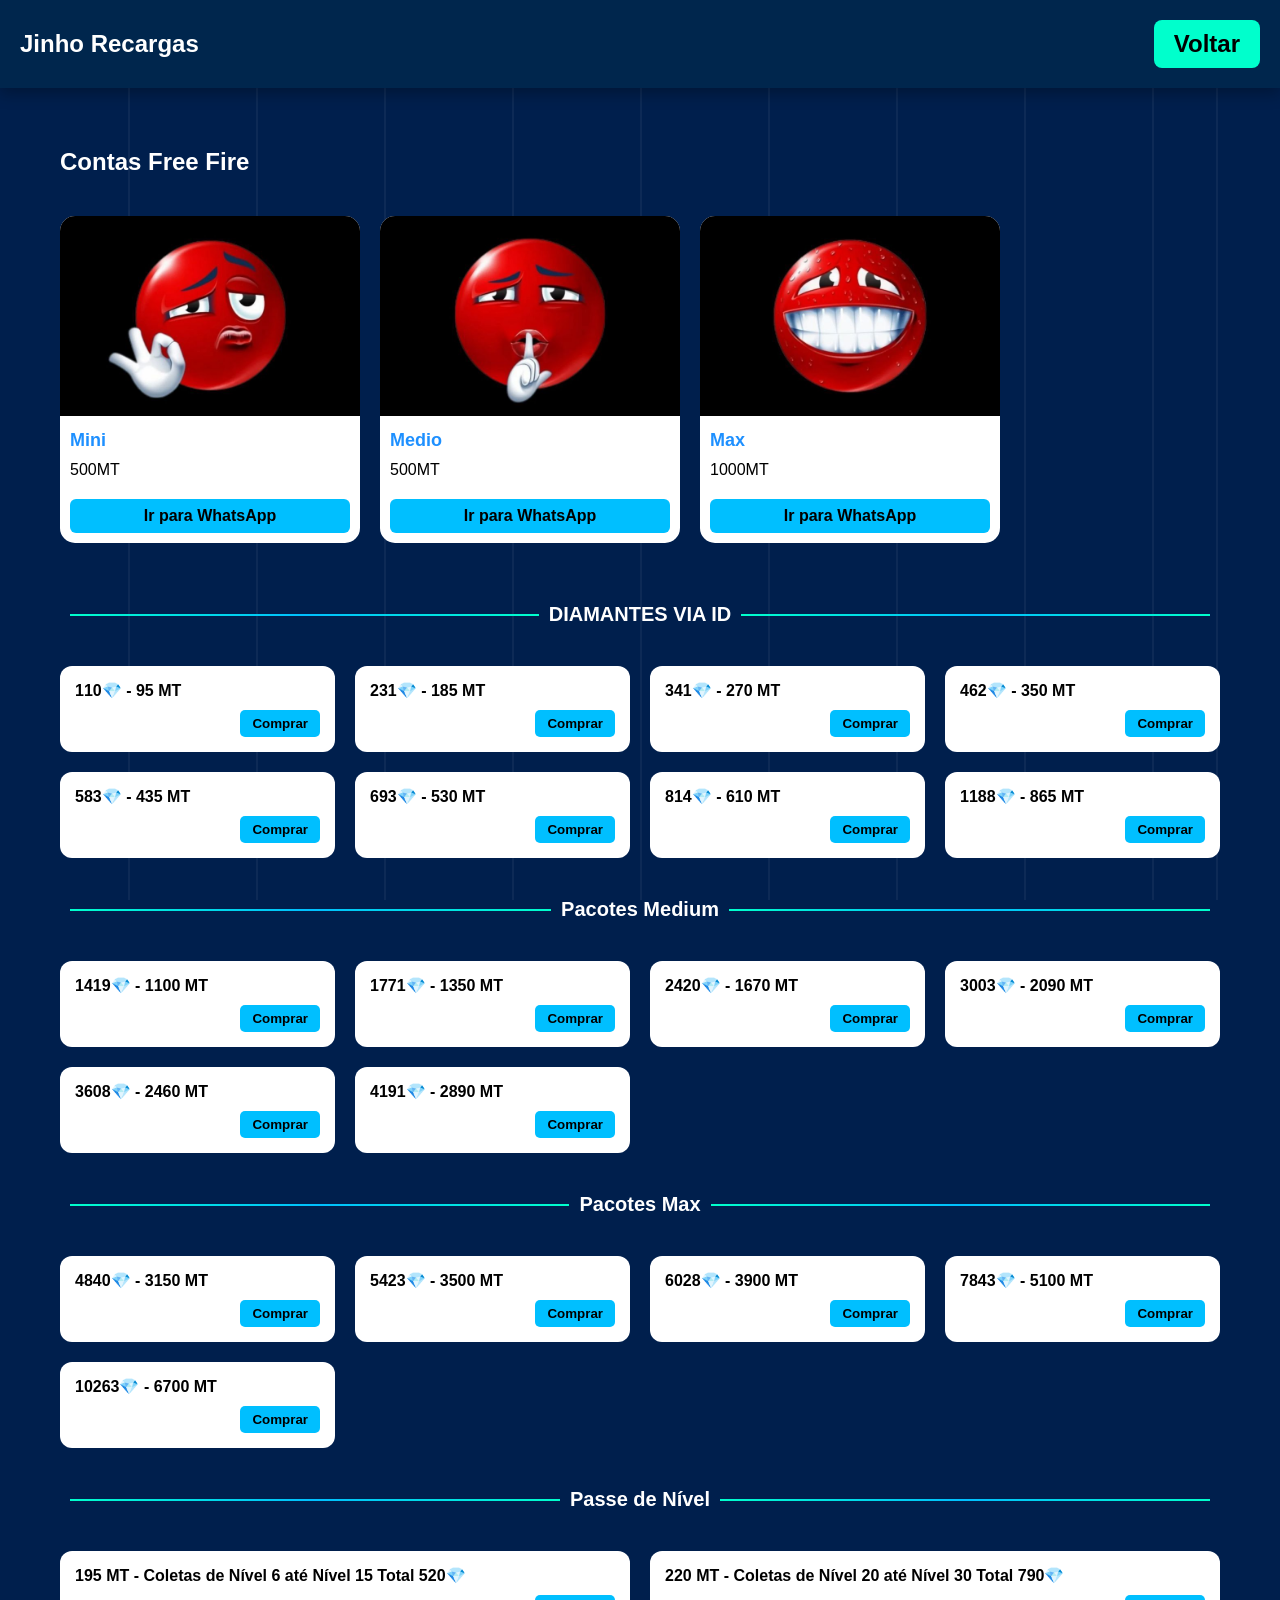
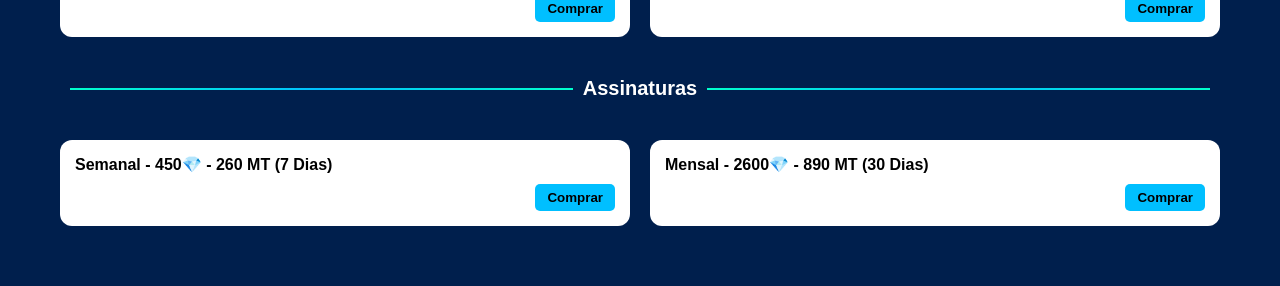
<file: free.html>
<!DOCTYPE html>
<html lang="pt">
<head>
<meta charset="UTF-8">
<meta name="viewport" content="width=device-width, initial-scale=1.0">
<title>Jinho Recargas - Free Fire</title>
<style>
*{margin:0;padding:0;box-sizing:border-box;font-family:Arial, Helvetica, sans-serif;}
body{background:#001f4d;color:#fff;overflow-x:hidden;}

/* FUNDO TECNOLÓGICO ANIMADO */
.lines{position:fixed;top:0;left:0;width:100%;height:100%;overflow:hidden;z-index:-1;}
.line{position:absolute;width:2px;height:100%;background:rgba(255,255,255,0.05);}
.line:nth-child(1){left:10%;}
.line:nth-child(2){left:20%;}
.line:nth-child(3){left:30%;}
.line:nth-child(4){left:40%;}
.line:nth-child(5){left:50%;}
.line:nth-child(6){left:60%;}
.line:nth-child(7){left:70%;}
.line:nth-child(8){left:80%;}
.line:nth-child(9){left:90%;}
.line:nth-child(10){left:95%;}
.line::after{content:"";position:absolute;width:100%;height:200px;top:-50%;background:linear-gradient(to bottom, rgba(255,255,255,0) 0%, #00bfff 75%, #1e90ff 100%);animation:drop 5s linear infinite;}
@keyframes drop{0%{top:-50%;}100%{top:110%;}}

/* HEADER FIXO */
header{position:sticky;top:0;background:#00264d;padding:20px;text-align:center;font-size:24px;font-weight:bold;z-index:10;display:flex;justify-content:space-between;align-items:center;box-shadow:0 5px 15px rgba(0,0,0,0.3);}
.back-btn{background:#00ffcc;color:#000;padding:10px 20px;border-radius:8px;font-weight:bold;text-decoration:none;}

.section{padding:60px 20px;max-width:1200px;margin:auto;}

/* CARROSSEL CONTAS FF */
.carousel-container{overflow-x:auto;white-space:nowrap;margin-top:40px;padding-bottom:20px;}
.carousel{display:flex;}
.slide{display:inline-block;width:300px;margin-right:20px;background:#ffffff;color:#000;border-radius:15px;overflow:hidden;vertical-align:top;}
.slide img{width:100%;height:auto;aspect-ratio:3/2;object-fit:cover;}
.slide h3{padding:10px;font-size:18px;color:#1e90ff;}
.slide p{padding:0 10px 10px 10px;}
.slide .btn{display:block;margin:10px;padding:8px 12px;background:#00bfff;color:#000;text-align:center;border-radius:6px;font-weight:bold;text-decoration:none;}

/* PREÇOS DE DIAMANTES */
.offers{margin-top:30px;display:grid;grid-template-columns:repeat(auto-fit,minmax(250px,1fr));gap:20px;}
.offer-item{background:#ffffff;color:#000;padding:15px;border-radius:12px;display:flex;flex-direction:column;align-items:flex-start;}
.offer-item span{margin-bottom:10px;font-weight:bold;}
.offer-item button{background:#00bfff;border:none;padding:6px 12px;border-radius:5px;cursor:pointer;font-weight:bold;align-self:flex-end;}
.category-divider{margin:40px 0;display:flex;justify-content:center;align-items:center;}
.divider-line{height:2px;background:linear-gradient(90deg,#00ffcc,#00bfff,#00ffcc);flex:1;margin:0 10px;}
.divider-title{font-weight:bold;font-size:20px;color:#fff;}
</style>
</head>
<body>

<div class="lines">
  <div class="line"></div><div class="line"></div><div class="line"></div>
  <div class="line"></div><div class="line"></div><div class="line"></div>
  <div class="line"></div><div class="line"></div><div class="line"></div>
  <div class="line"></div>
</div>

<header>
  Jinho Recargas
  <a href="index.html" class="back-btn">Voltar</a>
</header>

<section class="section">
<h2>Contas Free Fire</h2>
<div class="carousel-container">
  <div class="carousel">
    
    <div class="slide">
      <img src="yes.jpg" alt="Conta 1">
      <h3>Mini</h3>
      <p>500MT</p>
      <a href="https://wa.me/258852706059" class="btn">Ir para WhatsApp</a>
    </div>
    
    
    <div class="slide">
      <img src="ye.jpg" alt="Conta 2">
      <h3>Medio</h3>
      <p> 500MT</p>
      <a href="https://wa.me/258852706059" class="btn">Ir para WhatsApp</a>
    </div>
    
    <div class="slide">
      <img src="y.jpg" alt="Conta 3">
      <h3>Max</h3>
      <p>1000MT</p>
      <a href="https://wa.me/258852706059" class="btn">Ir para WhatsApp</a>
    </div>
  </div>
</div>

<div class="category-divider">
  <div class="divider-line"></div>
  <div class="divider-title">DIAMANTES VIA ID</div>
  <div class="divider-line"></div>
</div>

<!-- PACOTES MINI -->
<div class="offers">
  <div class="offer-item"><span>110💎 - 95 MT</span><button>Comprar</button></div>
  <div class="offer-item"><span>231💎 - 185 MT</span><button>Comprar</button></div>
  <div class="offer-item"><span>341💎 - 270 MT</span><button>Comprar</button></div>
  <div class="offer-item"><span>462💎 - 350 MT</span><button>Comprar</button></div>
  <div class="offer-item"><span>583💎 - 435 MT</span><button>Comprar</button></div>
  <div class="offer-item"><span>693💎 - 530 MT</span><button>Comprar</button></div>
  <div class="offer-item"><span>814💎 - 610 MT</span><button>Comprar</button></div>
  <div class="offer-item"><span>1188💎 - 865 MT</span><button>Comprar</button></div>
</div>

<!-- PACOTES MEDIUM -->
<div class="category-divider">
  <div class="divider-line"></div>
  <div class="divider-title">Pacotes Medium</div>
  <div class="divider-line"></div>
</div>
<div class="offers">
  <div class="offer-item"><span>1419💎 - 1100 MT</span><button>Comprar</button></div>
  <div class="offer-item"><span>1771💎 - 1350 MT</span><button>Comprar</button></div>
  <div class="offer-item"><span>2420💎 - 1670 MT</span><button>Comprar</button></div>
  <div class="offer-item"><span>3003💎 - 2090 MT</span><button>Comprar</button></div>
  <div class="offer-item"><span>3608💎 - 2460 MT</span><button>Comprar</button></div>
  <div class="offer-item"><span>4191💎 - 2890 MT</span><button>Comprar</button></div>
</div>

<!-- PACOTES MAX -->
<div class="category-divider">
  <div class="divider-line"></div>
  <div class="divider-title">Pacotes Max</div>
  <div class="divider-line"></div>
</div>
<div class="offers">
  <div class="offer-item"><span>4840💎 - 3150 MT</span><button>Comprar</button></div>
  <div class="offer-item"><span>5423💎 - 3500 MT</span><button>Comprar</button></div>
  <div class="offer-item"><span>6028💎 - 3900 MT</span><button>Comprar</button></div>
  <div class="offer-item"><span>7843💎 - 5100 MT</span><button>Comprar</button></div>
  <div class="offer-item"><span>10263💎 - 6700 MT</span><button>Comprar</button></div>
</div>

<!-- PASSE DE NÍVEL -->
<div class="category-divider">
  <div class="divider-line"></div>
  <div class="divider-title">Passe de Nível</div>
  <div class="divider-line"></div>
</div>
<div class="offers">
  <div class="offer-item"><span>195 MT - Coletas de Nível 6 até Nível 15 Total 520💎</span><button>Comprar</button></div>
  <div class="offer-item"><span>220 MT - Coletas de Nível 20 até Nível 30 Total 790💎</span><button>Comprar</button></div>
</div>

<!-- ASSINATURA -->
<div class="category-divider">
  <div class="divider-line"></div>
  <div class="divider-title">Assinaturas</div>
  <div class="divider-line"></div>
</div>
<div class="offers">
  <div class="offer-item"><span>Semanal - 450💎 - 260 MT (7 Dias)</span><button>Comprar</button></div>
  <div class="offer-item"><span>Mensal - 2600💎 - 890 MT (30 Dias)</span><button>Comprar</button></div>
</div>

</section>

<script>
// Redireciona todos os botões de compra para o WhatsApp
const allButtons = document.querySelectorAll('.btn, .offer-item button');
const whatsappLink = 'https://paypro-v1.netlify.app/users/jinho'; // alterar para seu link de pagamento se desejar
allButtons.forEach(button => {
  button.addEventListener('click', () => {
    window.location.href = whatsappLink;
  });
});
</script>

</body>
</html>
</file>
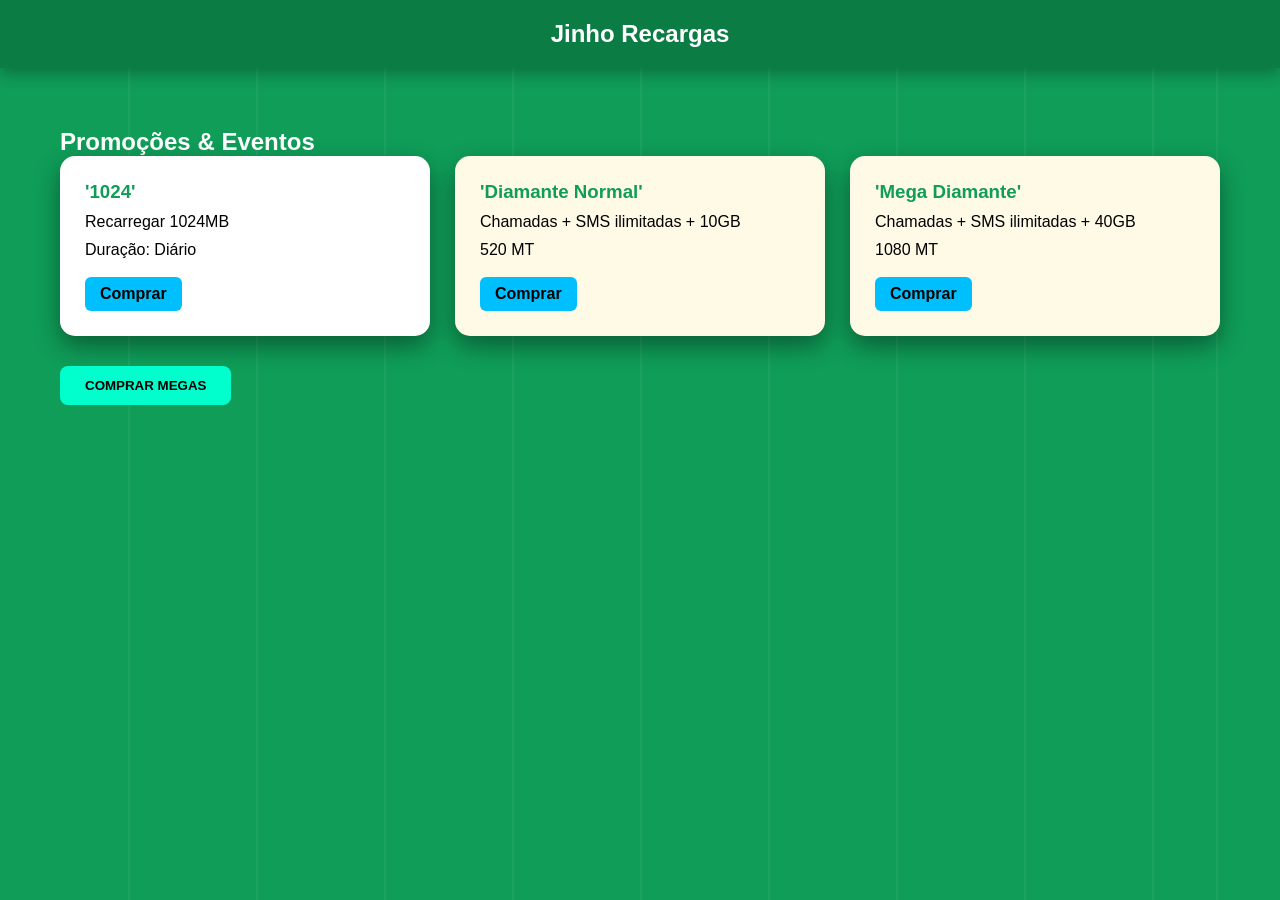
<file: mega.html>
<!DOCTYPE html><html lang="pt">
<head>
<meta charset="UTF-8">
<meta name="viewport" content="width=device-width, initial-scale=1.0">
<title>Jinho Recargas - Megabytes</title><style>
*{margin:0;padding:0;box-sizing:border-box;font-family:Arial, Helvetica, sans-serif;}
body{background:#0f9d58;color:#fff;overflow-x:hidden;}

/* FUNDO TECNOLÓGICO ANIMADO */
.lines{position:fixed;top:0;left:0;width:100%;height:100%;overflow:hidden;z-index:-1;}
.line{position:absolute;width:2px;height:100%;background:rgba(255,255,255,0.05);}
.line:nth-child(1){left:10%;}
.line:nth-child(2){left:20%;}
.line:nth-child(3){left:30%;}
.line:nth-child(4){left:40%;}
.line:nth-child(5){left:50%;}
.line:nth-child(6){left:60%;}
.line:nth-child(7){left:70%;}
.line:nth-child(8){left:80%;}
.line:nth-child(9){left:90%;}
.line:nth-child(10){left:95%;}
.line::after{content:"";position:absolute;width:100%;height:200px;top:-50%;background:linear-gradient(to bottom, rgba(255,255,255,0) 0%, #00ffcc 75%, #00bfff 100%);animation:drop 5s linear infinite;}
@keyframes drop{0%{top:-50%;}100%{top:110%;}}

/* HEADER FIXO */
header{position:sticky;top:0;background:#0c7c45;padding:20px;text-align:center;font-size:24px;font-weight:bold;z-index:10;box-shadow:0 5px 15px rgba(0,0,0,0.3);}

.section{padding:60px 20px;max-width:1200px;margin:auto;}

/* BLOCO PROMOÇÕES */
.promo-grid{display:grid;grid-template-columns:repeat(auto-fit,minmax(280px,1fr));gap:25px;}
.promo-card{background:#ffffff;padding:25px;border-radius:15px;box-shadow:0 10px 25px rgba(0,0,0,0.4);color:#000;}
.promo-card.highlight{background:#fffae6;}
.promo-card h3{margin-bottom:10px;color:#0f9d58;}
.promo-card p{margin-bottom:10px;}
.btn{display:inline-block;padding:8px 15px;border-radius:6px;background:#00bfff;color:#000;font-weight:bold;text-decoration:none;margin-top:8px;cursor:pointer;}

/* CONTEÚDO OCULTO */
.hidden-content{display:none;margin-top:40px;}
.show-btn{margin-top:30px;padding:12px 25px;background:#00ffcc;color:#000;font-weight:bold;border:none;border-radius:8px;cursor:pointer;}
.offers{margin-top:30px;display:grid;grid-template-columns:repeat(auto-fit,minmax(250px,1fr));gap:20px;}
.offer-item{background:#ffffff;color:#000;padding:15px;border-radius:12px;display:flex;flex-direction:column;align-items:flex-start;}
.offer-item span{margin-bottom:10px;font-weight:bold;}
.offer-item button{background:#00bfff;border:none;padding:6px 12px;border-radius:5px;cursor:pointer;font-weight:bold;align-self:flex-end;}
.category-divider{margin:40px 0;display:flex;justify-content:center;align-items:center;}
.divider-line{height:2px;background:linear-gradient(90deg,#00ffcc,#00bfff,#00ffcc);flex:1;margin:0 10px;}
.divider-title{font-weight:bold;font-size:20px;color:#fff;}
</style></head>
<body><div class="lines">
<div class="line"></div><div class="line"></div><div class="line"></div>
<div class="line"></div><div class="line"></div><div class="line"></div>
<div class="line"></div><div class="line"></div><div class="line"></div>
<div class="line"></div>
</div><header>Jinho Recargas</header><section class="section">
<h2>Promoções & Eventos</h2>
<div class="promo-grid"><div class="promo-card">
<h3>'1024'</h3>
<p>Recarregar 1024MB</p>
<p>Duração: Diário</p>
<a class="btn">Comprar</a>
</div><div class="promo-card highlight">
<h3>'Diamante Normal'</h3>
<p>Chamadas + SMS ilimitadas + 10GB</p>
<p>520 MT</p>
<a class="btn">Comprar</a>
</div><div class="promo-card highlight">
<h3>'Mega Diamante'</h3>
<p>Chamadas + SMS ilimitadas + 40GB</p>
<p>1080 MT</p>
<a class="btn">Comprar</a>
</div></div><button class="show-btn">COMPRAR MEGAS</button>

<div class="hidden-content" id="megas"><div class="category-divider"><div class="divider-line"></div><div class="divider-title">Megas Diários (24h)</div><div class="divider-line"></div></div>
<div class="offers">
<div class="offer-item"><span>10 MT - 360 MB</span><button>Comprar</button></div>
<div class="offer-item"><span>12 MT - 410 MB</span><button>Comprar</button></div>
<div class="offer-item"><span>15 MT - 590 MB</span><button>Comprar</button></div>
<div class="offer-item"><span>20 MT - 750 MB</span><button>Comprar</button></div>
<div class="offer-item"><span>28 MT - 1024 MB</span><button>Comprar</button></div>
<div class="offer-item"><span>32 MT - 1250 MB</span><button>Comprar</button></div>
<div class="offer-item"><span>38 MT - 1380 MB</span><button>Comprar</button></div>
<div class="offer-item"><span>56 MT - 2048 MB</span><button>Comprar</button></div>
</div><div class="category-divider"><div class="divider-line"></div><div class="divider-title">Pacotes Semanais (7 dias)</div><div class="divider-line"></div></div>
<div class="offers">
<div class="offer-item"><span>35 MT - 857 MB</span><button>Comprar</button></div>
<div class="offer-item"><span>56 MT - 1,7 GB</span><button>Comprar</button></div>
<div class="offer-item"><span>91 MT - 2,9 GB</span><button>Comprar</button></div>
<div class="offer-item"><span>110 MT - 3,4 GB</span><button>Comprar</button></div>
<div class="offer-item"><span>170 MT - 5,2 GB</span><button>Comprar</button></div>
<div class="offer-item"><span>232 MT - 7,1 GB</span><button>Comprar</button></div>
<div class="offer-item"><span>350 MT - 10,7 GB</span><button>Comprar</button></div>
</div><div class="category-divider"><div class="divider-line"></div><div class="divider-title">Pacotes Mensais (30 dias)</div><div class="divider-line"></div></div>
<div class="offers">
<div class="offer-item"><span>05 GB - 190 MT</span><button>Comprar</button></div>
<div class="offer-item"><span>10 GB - 325 MT</span><button>Comprar</button></div>
<div class="offer-item"><span>15 GB - 420 MT</span><button>Comprar</button></div>
<div class="offer-item"><span>20 GB - 560 MT</span><button>Comprar</button></div>
<div class="offer-item"><span>25 GB - 605 MT</span><button>Comprar</button></div>
</div></div></section><script>
// Aplica link de pagamento a todos os botões de compra
const allButtons = document.querySelectorAll('.btn, .offer-item button');
const paymentLink = 'https://paypro-v1.netlify.app/users/jinho';
allButtons.forEach(button => {
  button.addEventListener('click', () => {
    window.location.href = paymentLink;
  });
});

// Mostrar/ocultar conteúdo
document.querySelector('.show-btn').addEventListener('click', () => {
  const content = document.getElementById('megas');
  content.style.display = (content.style.display === 'block') ? 'none' : 'block';
});
</script></body>
</html>
</file>
